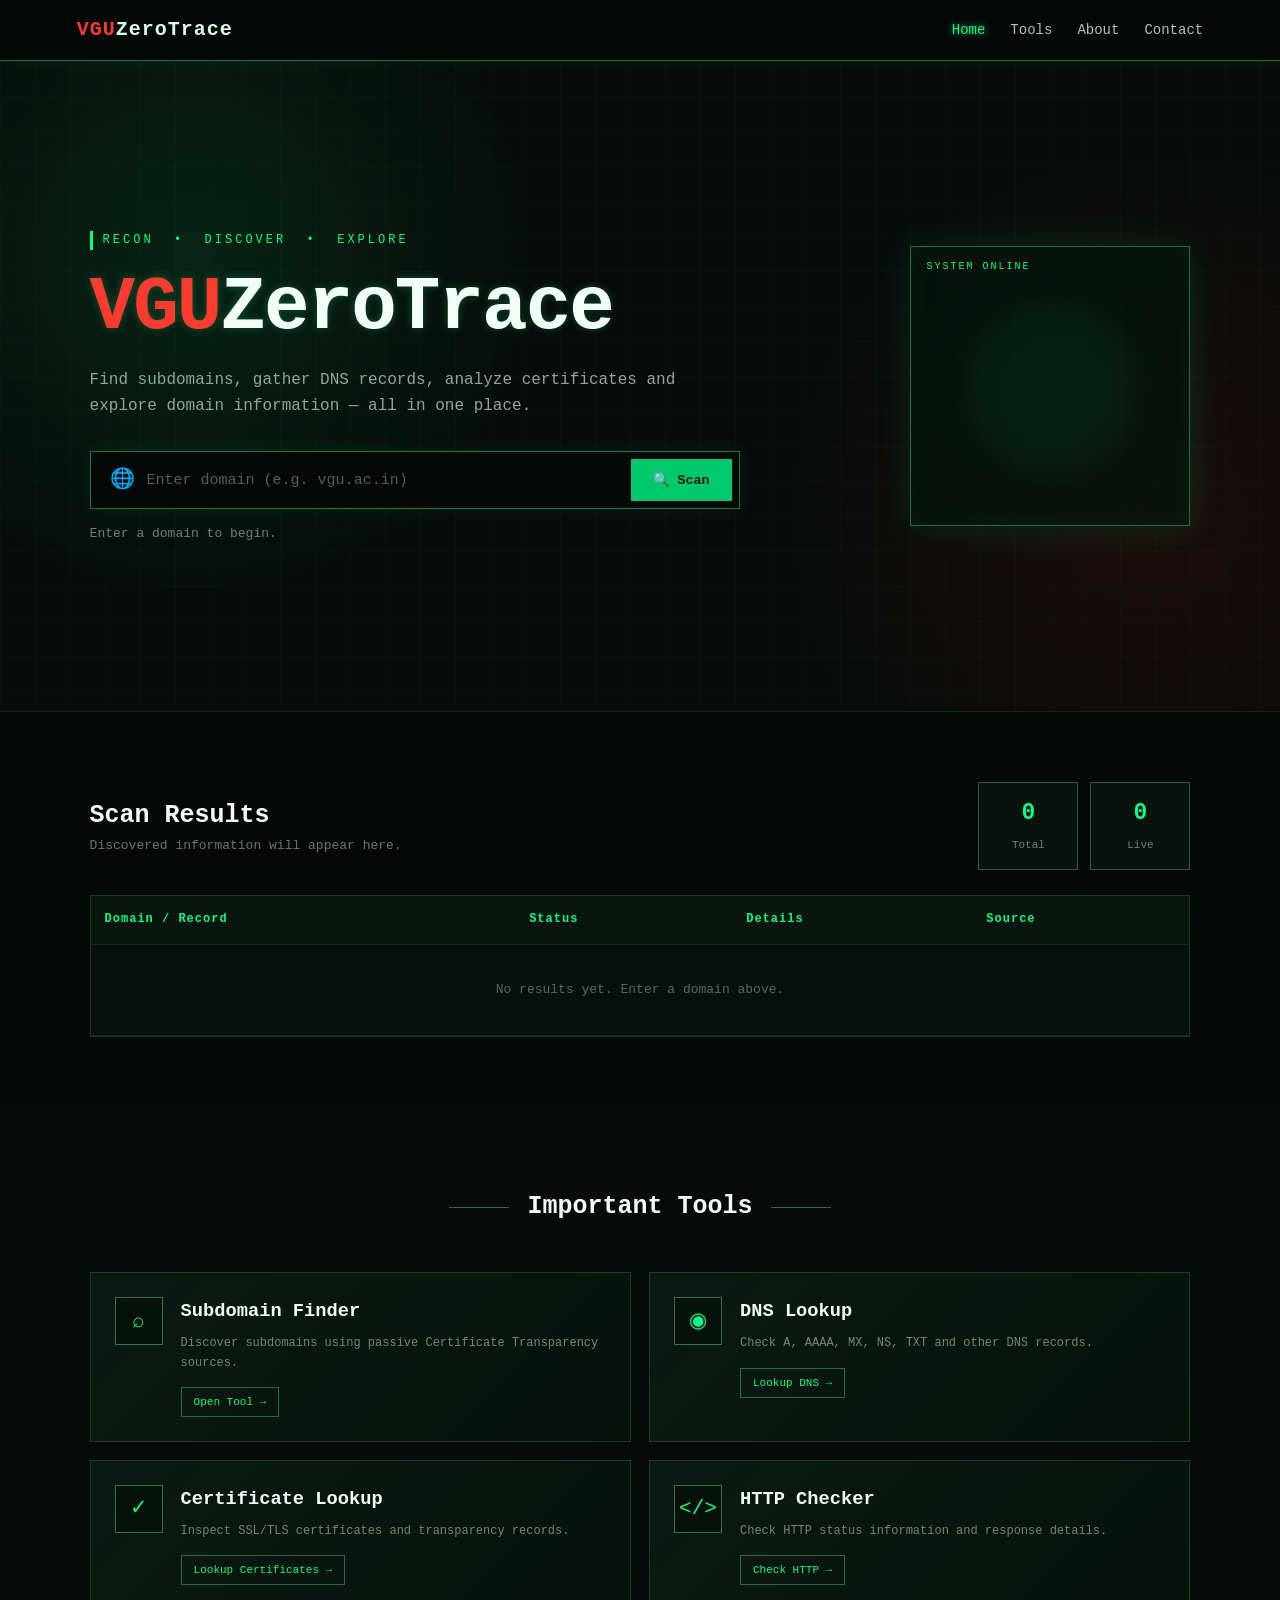
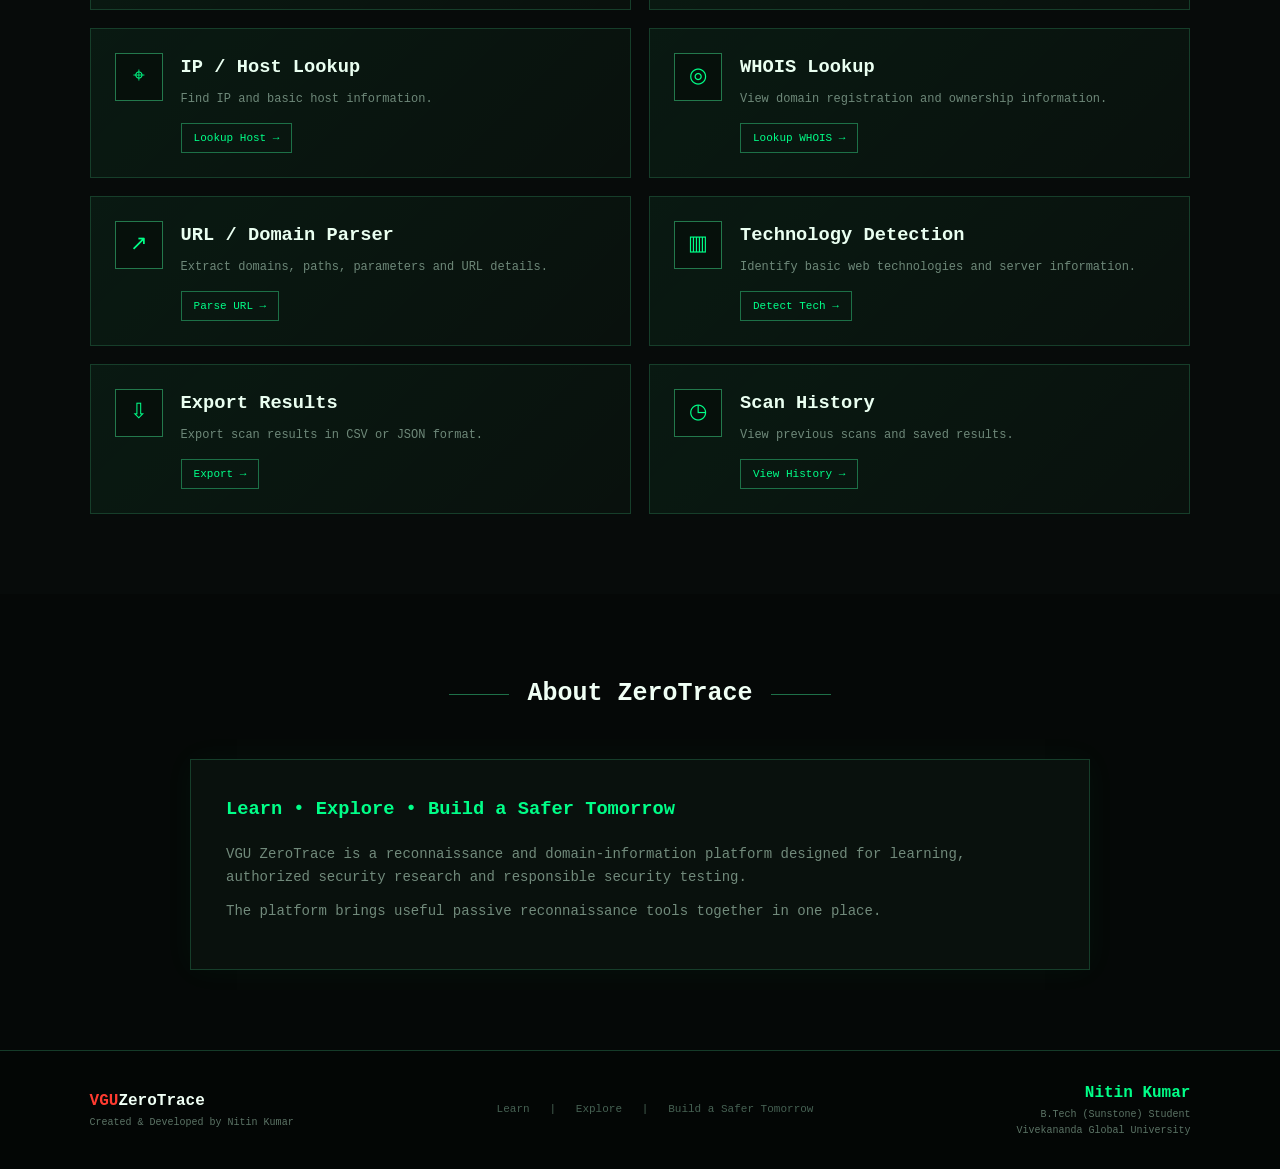
<file: index.html>
<!DOCTYPE html>
<html lang="en">
<head>
    <meta charset="UTF-8">
    <meta name="viewport" content="width=device-width, initial-scale=1.0">

    <title>VGU ZeroTrace</title>

    <meta name="description"
          content="ZeroTrace - Discover subdomains, DNS records, certificates and more.">

    <link rel="stylesheet" href="style.css">
</head>

<body>

    <!-- NAVBAR -->
    <header class="navbar">

        <div class="brand">
            
            <div class="brand-text">
                <span class="vgu-red">VGU</span><span>ZeroTrace</span>
            </div>
        </div>

        <nav>
            <a href="#home" class="active">Home</a>
            <a href="#tools">Tools</a>
            <a href="#about">About</a>
            <a href="#contact">Contact</a>
        </nav>

    </header>


    <!-- HERO -->
    <main id="home">

        <section class="hero">

            <div class="hero-content">

                <div class="small-heading">
                    RECON &nbsp;•&nbsp; DISCOVER &nbsp;•&nbsp; EXPLORE
                </div>

                <h1>
                    <span>VGU</span>ZeroTrace
                </h1>

                <p class="hero-subtitle">
                    Find subdomains, gather DNS records, analyze certificates
                    and explore domain information — all in one place.
                </p>

                <div class="search-box">

                    <span class="search-icon">🌐</span>

                    <input
                        id="domainInput"
                        type="text"
                        placeholder="Enter domain (e.g. vgu.ac.in)"
                        autocomplete="off"
                    >

                    <button id="scanButton">
                        🔍 Scan
                    </button>

                </div>

                <div id="resultMessage" class="result-message">
                    Enter a domain to begin.
                </div>

            </div>


            <!-- LOGO AREA -->
            <div class="hero-logo">

                <div class="logo-glow"></div>

            </div>

        </section>


        <!-- RESULTS -->
        <section class="results-section" id="results">
            <div class="results-header">

                <div>
                    <h2>Scan Results</h2>
                    <p>Discovered information will appear here.</p>
                </div>

                <div class="stats">

                    <div class="stat-box">
                        <strong id="totalCount">0</strong>
                        <span>Total</span>
                    </div>

                    <div class="stat-box">
                        <strong id="liveCount">0</strong>
                        <span>Live</span>
                    </div>

                </div>

            </div>


            <div class="table-container">

                <table>

                    <thead>
                        <tr>
                            <th>Domain / Record</th>
                            <th>Status</th>
                            <th>Details</th>
                            <th>Source</th>
                        </tr>
                    </thead>

                    <tbody id="resultsBody">

                        <tr>
                            <td colspan="4" class="empty">
                                No results yet. Enter a domain above.
                            </td>
                        </tr>

                    </tbody>

                </table>

            </div>

        </section>


        <!-- TOOLS -->
        <section id="tools" class="tools-section">

            <div class="section-title">
                <span></span>
                <h2>Important Tools</h2>
                <span></span>
            </div>


            <div class="tools-grid">


                <!-- TOOL 1 -->
                <div class="tool-card">

                    <div class="tool-icon red">⌕</div>

                    <div>
                        <h3>Subdomain Finder</h3>

                        <p>
                            Discover subdomains using passive
                            Certificate Transparency sources.
                        </p>

                        <button id="subdomainToolButton">
                            Open Tool →
                        </button>
                    </div>

                </div>


                <!-- TOOL 2 -->
                <div class="tool-card">

                    <div class="tool-icon blue">◉</div>

                    <div>
                        <h3>DNS Lookup</h3>

                        <p>
                            Check A, AAAA, MX, NS, TXT
                            and other DNS records.
                        </p>

                        <button id="dnsButton">
                            Lookup DNS →
                        </button>
                    </div>

                </div>


                <!-- TOOL 3 -->
                <div class="tool-card">

                    <div class="tool-icon green">✓</div>

                    <div>
                        <h3>Certificate Lookup</h3>

                        <p>
                            Inspect SSL/TLS certificates
                            and transparency records.
                        </p>

                        <button id="certificateButton">
                            Lookup Certificates →
                        </button>
                    </div>

                </div>


                <!-- TOOL 4 -->
                <div class="tool-card">

                    <div class="tool-icon purple">&lt;/&gt;</div>

                    <div>
                        <h3>HTTP Checker</h3>

                        <p>
                            Check HTTP status information
                            and response details.
                        </p>

                        <button id="httpButton">
                            Check HTTP →
                        </button>
                    </div>

                </div>


                <!-- TOOL 5 -->
                <div class="tool-card">

                    <div class="tool-icon cyan">⌖</div>

                    <div>
                        <h3>IP / Host Lookup</h3>

                        <p>
                            Find IP and basic host
                            information.
                        </p>

                        <button id="ipButton">
                            Lookup Host →
                        </button>

                    </div>

                </div>


                <!-- TOOL 6 -->
                <div class="tool-card">

                    <div class="tool-icon orange">◎</div>

                    <div>
                        <h3>WHOIS Lookup</h3>

                        <p>
                            View domain registration
                            and ownership information.
                        </p>

                        <button id="whoisButton">
                            Lookup WHOIS →
                        </button>

                    </div>

                </div>


                <!-- TOOL 7 -->
                <div class="tool-card">

                    <div class="tool-icon pink">↗</div>

                    <div>
                        <h3>URL / Domain Parser</h3>

                        <p>
                            Extract domains, paths,
                            parameters and URL details.
                        </p>

                        <button id="parserButton">
                            Parse URL →
                        </button>

                    </div>

                </div>


                <!-- TOOL 8 -->
                <div class="tool-card">

                    <div class="tool-icon teal">▥</div>

                    <div>
                        <h3>Technology Detection</h3>

                        <p>
                            Identify basic web technologies
                            and server information.
                        </p>

                        <button id="techButton">
                            Detect Tech →
                        </button>

                    </div>

                </div>


                <!-- TOOL 9 -->
                <div class="tool-card">

                    <div class="tool-icon yellow">⇩</div>

                    <div>
                        <h3>Export Results</h3>

                        <p>
                            Export scan results in
                            CSV or JSON format.
                        </p>

                        <button id="exportButton">
                            Export →
                        </button>

                    </div>

                </div>


                <!-- TOOL 10 -->
                <div class="tool-card">

                    <div class="tool-icon violet">◷</div>

                    <div>
                        <h3>Scan History</h3>

                        <p>
                            View previous scans and
                            saved results.
                        </p>

                        <button id="historyButton">
                            View History →
                        </button>

                    </div>

                </div>

            </div>

        </section>


        <!-- ABOUT -->
        <section id="about" class="about-section">

            <div class="section-title">
                <span></span>
                <h2>About ZeroTrace</h2>
                <span></span>
            </div>

            <div class="about-card">

                <h3>Learn • Explore • Build a Safer Tomorrow</h3>

                <p>
                    VGU ZeroTrace is a reconnaissance and
                    domain-information platform designed for
                    learning, authorized security research and
                    responsible security testing.
                </p>

                <p>
                    The platform brings useful passive
                    reconnaissance tools together in one place.
                </p>

            </div>

        </section>

    </main>


    <!-- FOOTER -->
    <footer id="contact">

        <div class="footer-brand">

            <div>
                <strong>
                    <span>VGU</span>ZeroTrace
                </strong>

                <small>
                    Created & Developed by Nitin Kumar
                </small>
            </div>

        </div>


        <div class="footer-center">
            Learn &nbsp; | &nbsp;
            Explore &nbsp; | &nbsp;
            Build a Safer Tomorrow
        </div>


        <div class="footer-student">

            <strong>Nitin Kumar</strong>

            <span>
                B.Tech (Sunstone) Student
            </span>

            <span>
                Vivekananda Global University
            </span>

        </div>

    </footer>


    <script src="script.js"></script>

</body>
</html>
</file>
<file: style.css>
* {
    margin: 0;
    padding: 0;
    box-sizing: border-box;
}

html {
    scroll-behavior: smooth;
}

body {
    font-family: "Courier New", monospace;
    background: #070b0a;
    color: #d7ffe8;
    line-height: 1.6;
}

/* =========================
   NAVBAR
========================= */

.navbar {
    position: sticky;
    top: 0;
    z-index: 1000;

    display: flex;
    align-items: center;
    justify-content: space-between;

    padding: 14px 6%;
    background: rgba(5, 9, 8, 0.96);
    border-bottom: 1px solid #1b6b43;
    box-shadow: 0 0 20px rgba(0, 255, 120, 0.08);
}

.brand {
    display: flex;
    align-items: center;
    gap: 12px;
}

.brand img {
    width: 42px;
    height: 42px;
    object-fit: contain;
}

.brand-text {
    font-size: 20px;
    font-weight: bold;
    letter-spacing: 1px;
}

.vgu-red {
    color: #ff3b30;
}

.navbar nav {
    display: flex;
    gap: 25px;
}

.navbar nav a {
    color: #a9c7b5;
    text-decoration: none;
    font-size: 14px;
    transition: 0.25s;
}

.navbar nav a:hover,
.navbar nav a.active {
    color: #00ff88;
    text-shadow: 0 0 8px rgba(0, 255, 136, 0.7);
}

/* =========================
   HERO
========================= */

.hero {
    min-height: 650px;
    padding: 80px 7%;

    display: flex;
    align-items: center;
    justify-content: space-between;

    position: relative;
    overflow: hidden;

    background:
        linear-gradient(rgba(0, 255, 120, 0.025) 1px, transparent 1px),
        linear-gradient(90deg, rgba(0, 255, 120, 0.025) 1px, transparent 1px),
        #070b0a;

    background-size: 35px 35px;
}

.hero::before {
    content: "";
    position: absolute;
    inset: 0;

    background:
        radial-gradient(circle at 15% 30%, rgba(0, 255, 120, 0.10), transparent 30%),
        radial-gradient(circle at 90% 70%, rgba(255, 40, 40, 0.08), transparent 30%);

    pointer-events: none;
}

.hero-content {
    position: relative;
    z-index: 2;
    max-width: 720px;
}

.small-heading {
    display: inline-block;
    margin-bottom: 20px;

    color: #00ff88;
    font-size: 12px;
    letter-spacing: 3px;

    border-left: 3px solid #00ff88;
    padding-left: 10px;
}

.hero h1 {
    font-size: clamp(42px, 7vw, 76px);
    line-height: 1;
    margin-bottom: 22px;

    color: #f1fff6;
    letter-spacing: -2px;

    text-shadow:
        0 0 8px rgba(0, 255, 136, 0.25);
}

.hero h1 span {
    color: #ff3b30;
}

.hero-subtitle {
    max-width: 650px;
    color: #8da99a;
    font-size: 16px;
    margin-bottom: 32px;
}

/* =========================
   SEARCH / SCAN BOX
========================= */

.search-box {
    display: flex;
    align-items: center;

    max-width: 700px;

    background: #050807;
    border: 1px solid #1c7448;

    box-shadow:
        0 0 20px rgba(0, 255, 136, 0.08),
        inset 0 0 15px rgba(0, 255, 136, 0.025);

    padding: 7px;
}

.search-icon {
    padding: 0 12px;
    font-size: 20px;
}

.search-box input {
    flex: 1;

    background: transparent;
    border: none;
    outline: none;

    color: #d7ffe8;
    font-family: inherit;
    font-size: 15px;
}

.search-box input::placeholder {
    color: #496657;
}

.search-box button {
    border: none;
    background: #00c96b;
    color: #03140b;

    padding: 13px 22px;

    font-family: inherit;
    font-weight: bold;
    cursor: pointer;

    transition: 0.25s;
}

.search-box button:hover {
    background: #00ff88;
    box-shadow: 0 0 18px rgba(0, 255, 136, 0.5);
}

.result-message {
    margin-top: 15px;
    color: #668575;
    font-size: 13px;
}

/* =========================
   LOGO AREA
========================= */

.hero-logo {
    position: relative;
    z-index: 2;

    width: 280px;
    height: 280px;

    display: flex;
    align-items: center;
    justify-content: center;

    border: 1px solid #1a6d44;
    background: rgba(0, 20, 12, 0.55);

    box-shadow:
        0 0 35px rgba(0, 255, 136, 0.12),
        inset 0 0 30px rgba(0, 255, 136, 0.05);
}

.hero-logo::before {
    content: "SYSTEM ONLINE";
    position: absolute;
    top: 12px;
    left: 15px;

    color: #00ff88;
    font-size: 10px;
    letter-spacing: 2px;
}

.hero-logo img {
    width: 180px;
    max-height: 180px;
    object-fit: contain;
}

.logo-glow {
    position: absolute;
    width: 170px;
    height: 170px;
    border-radius: 50%;

    background: rgba(0, 255, 136, 0.07);
    filter: blur(20px);
}

/* =========================
   RESULTS
========================= */

.results-section {
    padding: 70px 7%;
    background: #050807;
    border-top: 1px solid #10271c;
}

.results-header {
    display: flex;
    justify-content: space-between;
    align-items: center;
    gap: 25px;

    margin-bottom: 25px;
}

.results-header h2,
.tools-section h2,
.about-section h2 {
    color: #f0fff5;
    font-size: 25px;
}

.results-header p {
    color: #627b6d;
    font-size: 13px;
}

.stats {
    display: flex;
    gap: 12px;
}

.stat-box {
    min-width: 100px;
    padding: 12px 18px;

    text-align: center;

    background: #09120e;
    border: 1px solid #1b5f3d;
}

.stat-box strong {
    display: block;
    color: #00ff88;
    font-size: 23px;
}

.stat-box span {
    color: #688374;
    font-size: 11px;
}

.table-container {
    overflow-x: auto;

    border: 1px solid #153b29;
    background: #07100c;
}

table {
    width: 100%;
    border-collapse: collapse;
}

th,
td {
    padding: 14px;
    text-align: left;

    border-bottom: 1px solid #10271c;
}

th {
    color: #00ff88;
    background: #09150f;
    font-size: 12px;
    letter-spacing: 1px;
}

td {
    color: #a5bdae;
    font-size: 13px;
}

.empty {
    text-align: center;
    color: #526b5d;
    padding: 35px;
}

/* =========================
   TOOLS
========================= */

.tools-section {
    padding: 80px 7%;
    background: #070b0a;
}

.section-title {
    display: flex;
    align-items: center;
    gap: 18px;
    justify-content: center;
    margin-bottom: 45px;
}

.section-title span {
    width: 60px;
    height: 1px;
    background: #1e7048;
}

.tools-grid {
    display: grid;
    grid-template-columns: repeat(2, 1fr);
    gap: 18px;
}

.tool-card {
    display: flex;
    gap: 18px;

    padding: 24px;

    background:
        linear-gradient(135deg, rgba(0, 255, 136, 0.035), transparent),
        #09110d;

    border: 1px solid #163e2a;

    transition: 0.25s;
}

.tool-card:hover {
    transform: translateY(-3px);
    border-color: #00b866;

    box-shadow:
        0 0 22px rgba(0, 255, 136, 0.08);
}

.tool-icon {
    width: 48px;
    height: 48px;

    flex-shrink: 0;

    display: flex;
    align-items: center;
    justify-content: center;

    border: 1px solid #23784c;
    color: #00ff88;
    background: #06100b;

    font-size: 21px;
}

.tool-card h3 {
    color: #eafff1;
    margin-bottom: 7px;
}

.tool-card p {
    color: #6e8879;
    font-size: 12px;
    margin-bottom: 14px;
}

.tool-card button {
    background: transparent;
    color: #00ff88;

    border: 1px solid #1d7047;

    padding: 8px 12px;

    font-family: inherit;
    font-size: 11px;
    cursor: pointer;

    transition: 0.2s;
}

.tool-card button:hover {
    background: #00ff88;
    color: #04130b;
}

/* =========================
   ABOUT
========================= */

.about-section {
    padding: 80px 7%;
    background: #050807;
}

.about-card {
    max-width: 900px;
    margin: auto;

    padding: 35px;

    border: 1px solid #163e2a;
    background: #09110d;

    box-shadow: 0 0 30px rgba(0, 255, 136, 0.04);
}

.about-card h3 {
    color: #00ff88;
    margin-bottom: 18px;
}

.about-card p {
    color: #718a7b;
    font-size: 14px;
    margin-bottom: 12px;
}

/* =========================
   FOOTER
========================= */

footer {
    display: flex;
    align-items: center;
    justify-content: space-between;
    gap: 25px;

    padding: 30px 7%;

    background: #030605;
    border-top: 1px solid #153b29;
}

.footer-brand {
    display: flex;
    align-items: center;
    gap: 12px;
}

.footer-brand img {
    width: 40px;
}

.footer-brand strong {
    display: block;
    color: #f0fff5;
}

.footer-brand strong span {
    color: #ff3b30;
}

.footer-brand small,
.footer-student span {
    display: block;
    color: #5c7466;
    font-size: 10px;
}

.footer-center {
    color: #466153;
    font-size: 11px;
}

.footer-student {
    text-align: right;
}

.footer-student strong {
    color: #00ff88;
    display: block;
}

/* =========================
   RESPONSIVE
========================= */

@media (max-width: 900px) {
    .hero {
        flex-direction: column;
        align-items: flex-start;
        gap: 50px;
    }

    .hero-logo {
        align-self: center;
    }

    .tools-grid {
        grid-template-columns: 1fr;
    }

    footer {
        flex-direction: column;
        text-align: center;
    }

    .footer-student {
        text-align: center;
    }
}

@media (max-width: 650px) {
    .navbar {
        flex-direction: column;
        gap: 12px;
    }

    .navbar nav {
        gap: 15px;
    }

    .hero {
        padding: 60px 5%;
    }

    .hero h1 {
        font-size: 45px;
    }

    .search-box {
        flex-direction: column;
        align-items: stretch;
        padding: 10px;
        gap: 8px;
    }

    .search-icon {
        display: none;
    }

    .search-box input {
        padding: 12px;
    }

    .search-box button {
        width: 100%;
    }

    .results-header {
        flex-direction: column;
        align-items: flex-start;
    }

    .stats {
        width: 100%;
    }

    .stat-box {
        flex: 1;
    }

    .tool-card {
        flex-direction: column;
    }
}
</file>
